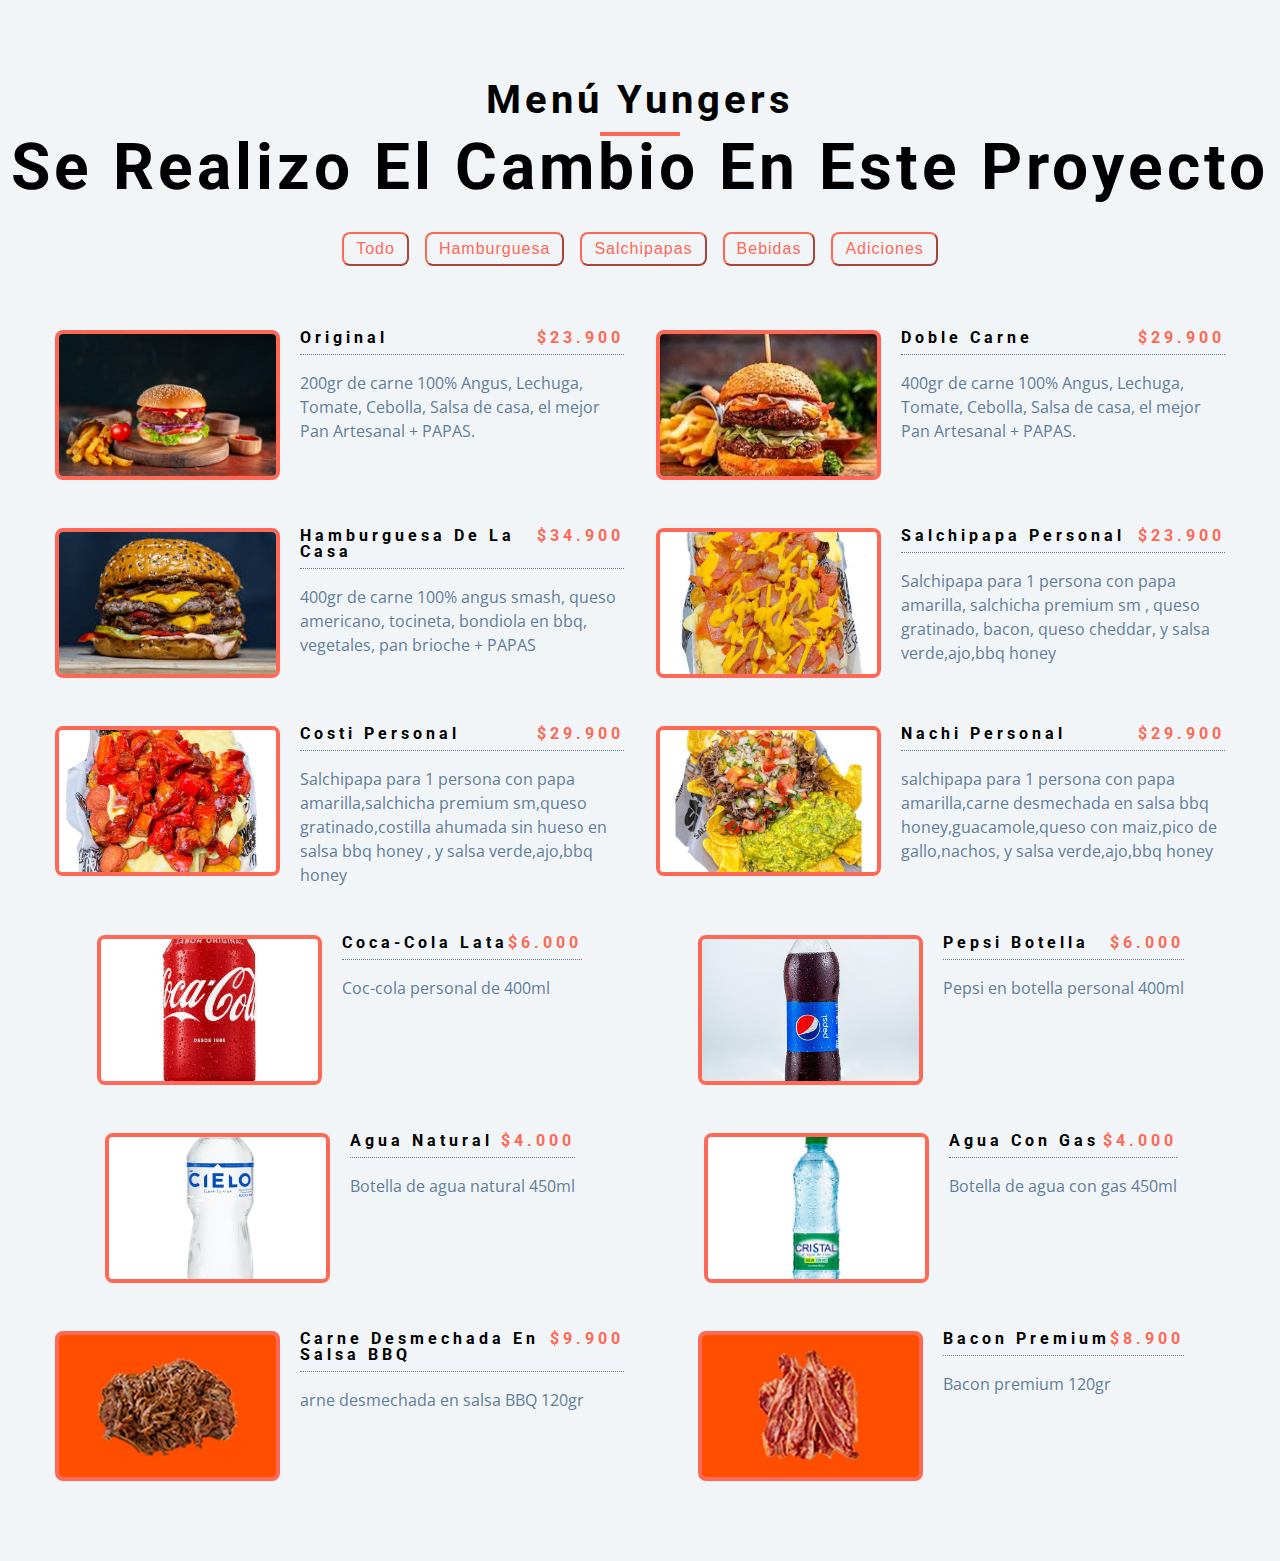
<file: Menu/index.html>
<!DOCTYPE html>
<html lang="en">
  <head>
    <meta charset="UTF-8" />
    <meta name="viewport" content="width=device-width, initial-scale=1.0" />
    <title>Menu</title>
    <link rel="stylesheet" href="styles.css" />
  </head>
  <body>
    <section class="menu">
    
      <div class="title">
        <h2>Menú yungers</h2>
        <div class="underline"></div>
        <h1>Se realizo el cambio en este proyecto</h1>
      </div>
      
      <div class="btn-container">
        <!--
        <button type="button" class="filter-btn" data-id="todo">Todo</button>
        <button type="button" class="filter-btn" data-id="hamburguesas">Hamburguesas</button>
        <button type="button" class="filter-btn" data-id="bebidas">Bebidas</button>
        <button type="button" class="filter-btn" data-id="adiciones">Adiciones</button>
      -->
      </div>

      <div class="section-center">
        
      </div>
    </section>

    <script src="app.js"></script>
  </body>
</html>
</file>
<file: Menu/styles.css>
@import url("https://fonts.googleapis.com/css?family=Open+Sans|Roboto:400,700&display=swap");

:root {

  --clr-grey-5: hsl(210, 22%, 49%);
  --clr-grey-6: hsl(209, 23%, 60%);
  --clr-grey-7: hsl(211, 27%, 70%);
  --clr-grey-8: hsl(210, 31%, 80%);
  --clr-grey-9: hsl(212, 33%, 89%);
  --clr-grey-10: hsl(210, 36%, 96%);
  --clr-white: #fff;
  --clr-red-dark: hsl(360, 67%, 44%);
  --clr-red-light: hsl(360, 71%, 66%);
  --clr-green-dark: hsl(125, 67%, 44%);
  --clr-green-light: hsl(125, 71%, 66%);
  --clr-gold: #ff6854;
  --clr-black: #222;
  --ff-primary: "Roboto", sans-serif;
  --ff-secondary: "Open Sans", sans-serif;
  --transition: all 0.3s linear;
  --spacing: 0.25rem;
  --radius: 0.5rem;
  --light-shadow: 0 5px 15px rgba(0, 0, 0, 0.1);
  --dark-shadow: 0 5px 15px rgba(0, 0, 0, 0.2);
  --max-width: 1170px;
  --fixed-width: 620px;
}

*,
::after,
::before {
  margin: 0;
  padding: 0;
  box-sizing: border-box;
}
body {
  font-family: var(--ff-secondary);
  background: var(--clr-grey-10);
  color: var(--clr-grey-1);
  line-height: 1.5;
  font-size: 0.875rem;
}
a {
  text-decoration: none;
}
img:not(.logo) {
  width: 100%;
}
img {
  display: block;
}

h1,
h2,
h3,
h4 {
  letter-spacing: var(--spacing);
  text-transform: capitalize;
  line-height: 1.25;
  margin-bottom: 0.75rem;
  font-family: var(--ff-primary);
}
h1 {
  font-size: 3rem;
}
h2 {
  font-size: 2rem;
}
h3 {
  font-size: 1.25rem;
}
h4 {
  font-size: 0.875rem;
}
p {
  margin-bottom: 1.25rem;
  color: var(--clr-grey-5);
}
@media screen and (min-width: 800px) {
  h1 {
    font-size: 4rem;
  }
  h2 {
    font-size: 2.5rem;
  }
  h3 {
    font-size: 1.75rem;
  }
  h4 {
    font-size: 1rem;
  }
  body {
    font-size: 1rem;
  }
  h1,
  h2,
  h3,
  h4 {
    line-height: 1;
  }
}


.btn {
  text-transform: uppercase;
  background: transparent;
  color: var(--clr-black);
  padding: 0.375rem 0.75rem;
  letter-spacing: var(--spacing);
  display: inline-block;
  transition: var(--transition);
  font-size: 0.875rem;
  border: 2px solid var(--clr-black);
  cursor: pointer;
  box-shadow: 0 1px 3px rgba(0, 0, 0, 0.2);
  border-radius: var(--radius);
}
.btn:hover {
  color: var(--clr-white);
  background: var(--clr-black);
}

.section {
  padding: 5rem 0;
}

main {
  min-height: 100vh;
  display: grid;
  place-items: center;
}


.menu {
  padding: 5rem 0;
}
.title {
  text-align: center;
  margin-bottom: 2rem;
}
.underline {
  width: 5rem;
  height: 0.25rem;
  background: var(--clr-gold);
  margin-left: auto;
  margin-right: auto;
}
.btn-container {
  margin-bottom: 4rem;
  display: flex;
  justify-content: center;
}
.filter-btn {
  background: transparent;
  border-color: var(--clr-gold);
  font-size: 1rem;
  text-transform: capitalize;
  margin: 0 0.5rem;
  letter-spacing: 1px;
  border-radius: var(--radius);
  padding: 0.375rem 0.75rem;
  color: var(--clr-gold);
  cursor: pointer;
  transition: var(--transition);
}
.filter-btn:hover {
  background: var(--clr-gold);
  color: var(--clr-white);
}
.section-center {
  width: 90vw;
  margin: 0 auto;
  max-width: 1170px;
  display: grid;
  gap: 3rem 2rem;
  justify-items: center;
}
.menu-item {
  display: grid;
  gap: 1rem 2rem;
  max-width: 25rem;
}
.photo {
  object-fit: cover;
  height: 200px;
  border: 0.25rem solid var(--clr-gold);
  border-radius: var(--radius);
}
.item-info header {
  display: flex;
  justify-content: space-between;
  border-bottom: 0.5px dotted var(--clr-grey-5);
}
.item-info h4 {
  margin-bottom: 0.5rem;
}
.price {
  color: var(--clr-gold);
}
.item-text {
  margin-bottom: 0;
  padding-top: 1rem;
}

@media screen and (min-width: 768px) {
  .menu-item {
    grid-template-columns: 225px 1fr;
    gap: 0 1.25rem;
    max-width: 40rem;
  }
  .photo {
    height: 175px;
  }
}
@media screen and (min-width: 1200px) {
  .section-center {
    width: 95vw;
    grid-template-columns: 1fr 1fr;
  }
  .photo {
    height: 150px;
  }
}
</file>
